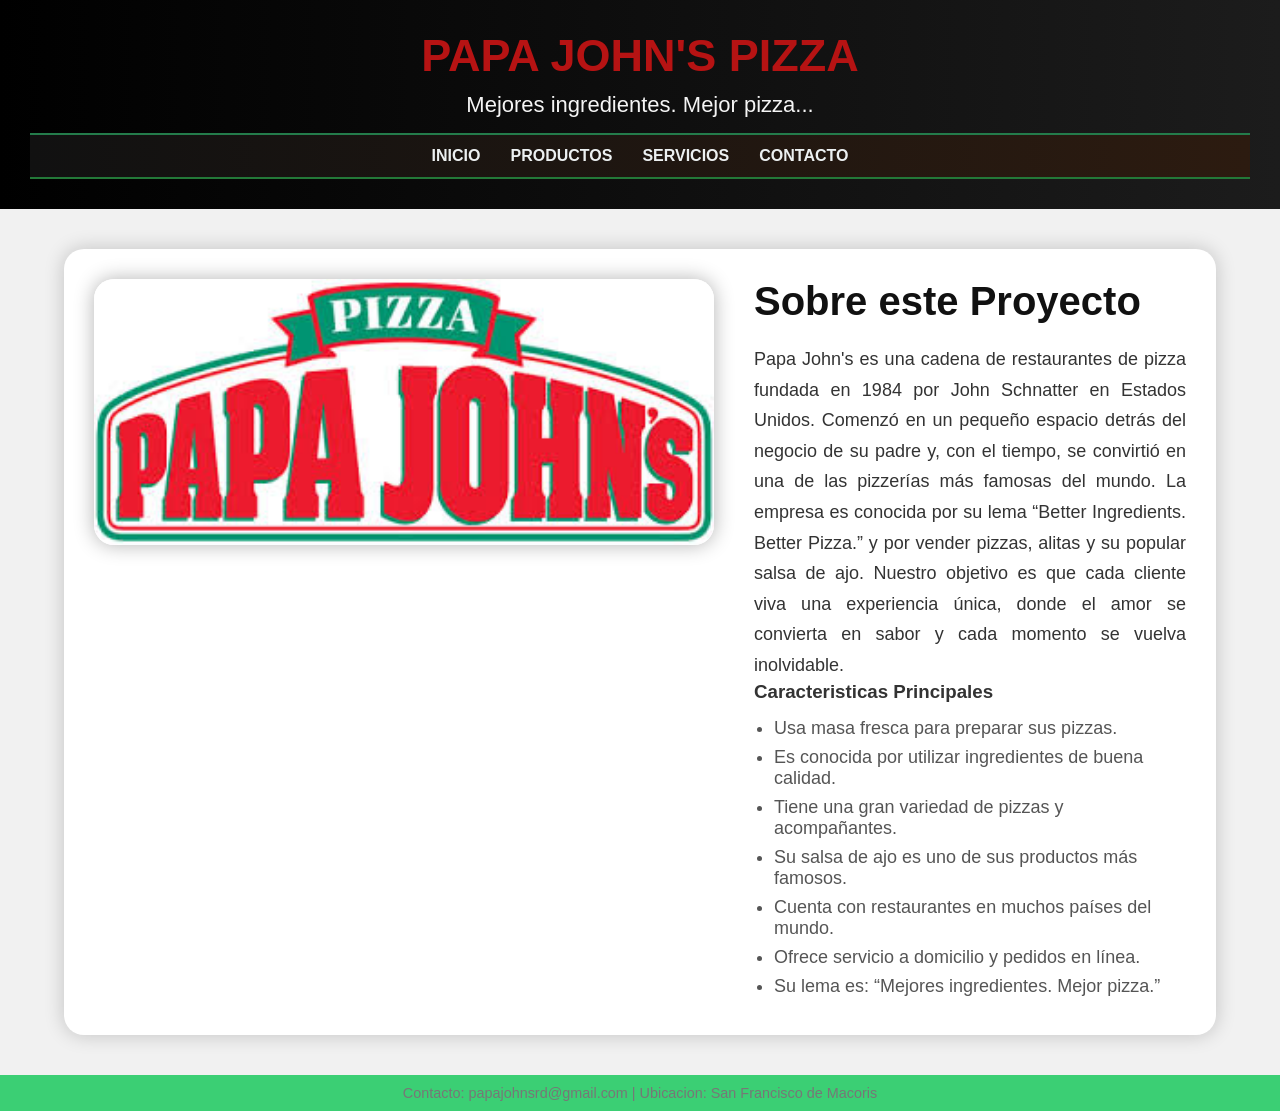
<file: Pagina/index.html>
<!DOCTYPE html>
<html lang="es">
<head>
    <meta charset="UTF-8">
    <meta name="viewport" content="width=device-width, initial-scale=1.0">
    <title>PAPA JOHN'S PIZZA</title> 

    <link rel="stylesheet" href="estilo.css">
</head>
<body>
<header>
<h1>PAPA JOHN'S PIZZA</h1>
<h2>Mejores ingredientes. Mejor pizza...</h2>
<nav class="navbar"> 
<ul>
<li><a href="index.html">Inicio</a></li>
<li><a href="producto.html">Productos</a></li>
<li><a href="servicios.html">Servicios</a></li>
<li><a href="contacto.html">Contacto</a></li>
</ul>
</nav>
</header>

<div class="inicio-container">

    <div class="inicio-img">
        <img src="img/papa.jpg" alt="">
    </div>

<div class="inicio-texto">

<h1>Sobre este Proyecto</h1>

 <p>
 Papa John's es una cadena de restaurantes de pizza fundada en 1984 por John Schnatter en Estados Unidos. Comenzó en un pequeño espacio detrás del negocio de su padre y, con el tiempo, se convirtió en una de las pizzerías más famosas del mundo. La empresa es conocida por su lema “Better Ingredients. Better Pizza.” y por vender pizzas, alitas y su popular salsa de ajo.
Nuestro objetivo es que cada cliente viva una experiencia única, donde el amor se convierta en sabor y cada momento se vuelva inolvidable.
 </p>


        <h3>Caracteristicas Principales</h3>
<ul class="feature-list">
<li>Usa masa fresca para preparar sus pizzas.</li>
<li>Es conocida por utilizar ingredientes de buena calidad.</li>
<li>Tiene una gran variedad de pizzas y acompañantes.</li>
<li>Su salsa de ajo es uno de sus productos más famosos.</li>
<li>Cuenta con restaurantes en muchos países del mundo.</li>
<li>Ofrece servicio a domicilio y pedidos en línea.</li>
<li>Su lema es: “Mejores ingredientes. Mejor pizza.”</li>
</ul>
</div>

</div>

<footer>
    <p>Contacto: papajohnsrd@gmail.com | Ubicacion: San Francisco de Macoris </p>
</footer>

</body>
</html>
</file>
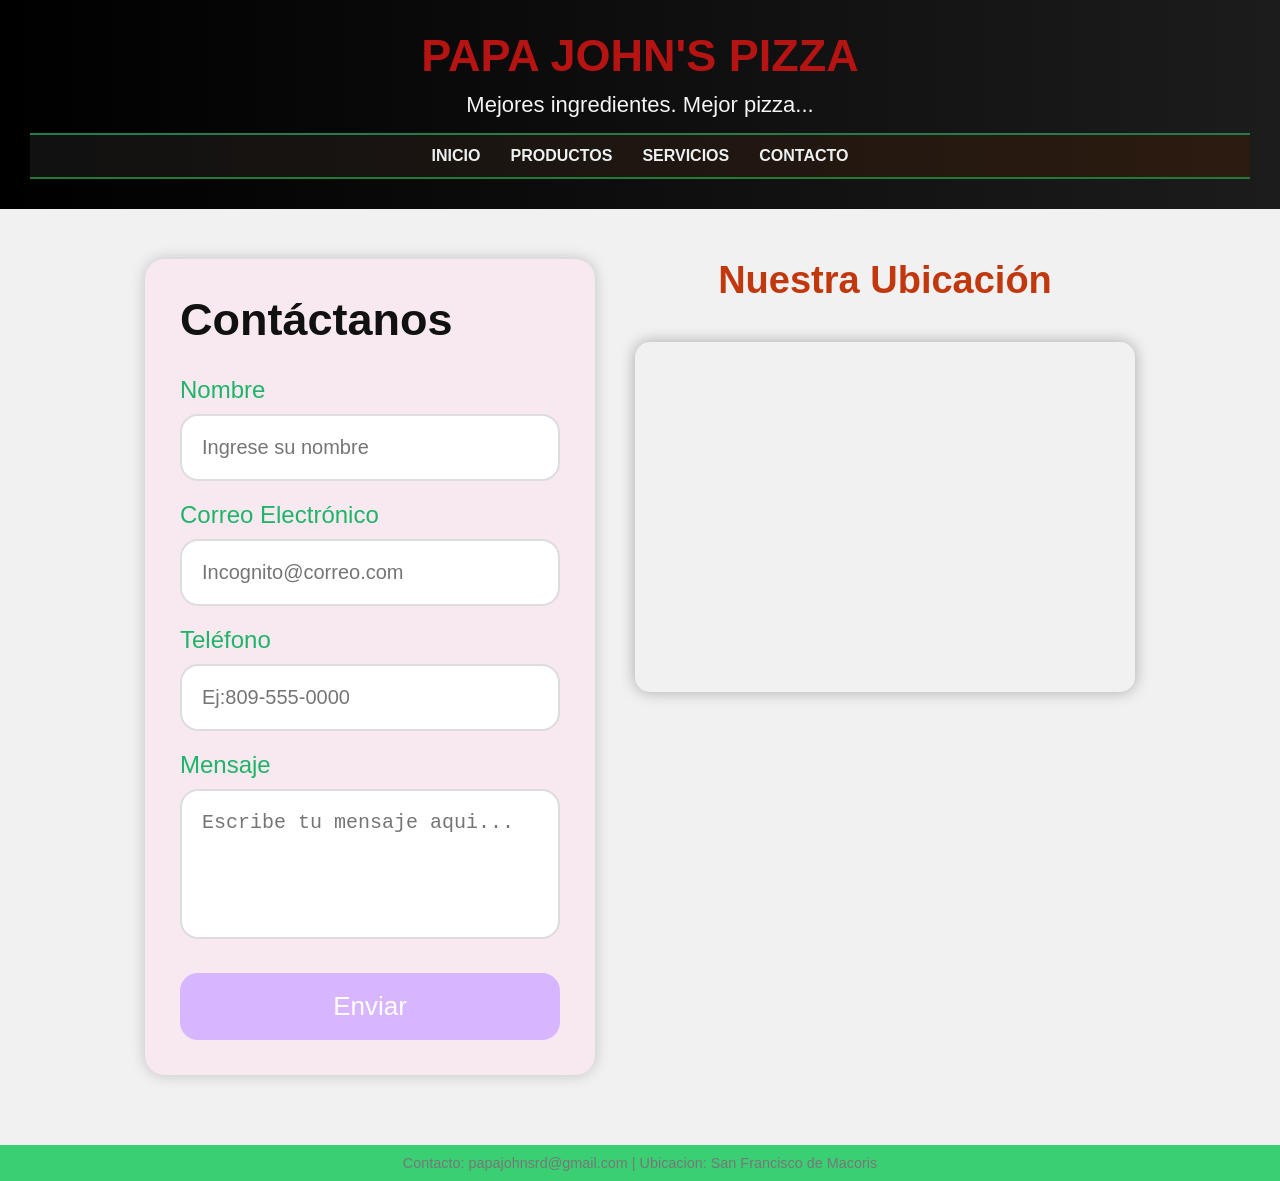
<file: Pagina/contacto.html>
<!DOCTYPE html>
<html lang="es">

<head>

<meta charset="UTF-8">
<meta name="viewport" content="width=device-width, initial-scale=1.0">
<title>Contacto</title>
<link rel="stylesheet" href="estilo.css">
</head>

<body>
<header>

<h1>PAPA JOHN'S PIZZA</h1>

<h2>
Mejores ingredientes. Mejor pizza...
</h2>

<nav class="navbar">

<ul>
<li><a href="index.html">Inicio</a></li>
<li><a href="producto.html">Productos</a></li>
<li><a href="servicios.html">Servicios</a></li>
<li><a href="contacto.html">Contacto</a></li>
</ul>

</nav>
</header>

<section class="contacto-container">

<div class="formulario">

<h1>Contáctanos</h1>

<form>
<label>Nombre</label>
<input type="text" placeholder="Ingrese su nombre">

<label>Correo Electrónico</label>
<input type="email" placeholder="Incognito@correo.com">

<label>Teléfono</label>
<input type="tel" placeholder="Ej:809-555-0000">

<label>Mensaje</label>
<textarea placeholder="Escribe tu mensaje aqui..."></textarea>

<button type="submit">Enviar</button>
</form>

</div>

<div class="ubicacion">

<h1>Nuestra Ubicación</h1>
<iframe src="https://www.google.com/maps/embed?pb=!1m18!1m12!1m3!1d474319.76368456613!2d-70.88244489481066!3d19.31358500501933!2m3!1f0!2f0!3f0!3m2!1i1024!2i768!4f13.1!3m3!1m2!1s0x8eae2d00390188a9%3A0x569b8788900dcf29!2sPapa%20John&#39:s!5e0!3m2!1ses-419!2sdo!4v1779380090869!5m2!1ses-419!2sdo" width="600" height="450" style="border:0;" allowfullscreen="" loading="lazy" referrerpolicy="no-referrer-when-downgrade"></iframe>
</div>

</section>

   <footer>
    <p>Contacto: papajohnsrd@gmail.com | Ubicacion: San Francisco de Macoris </p>
    </footer>
</body>
</html>
</file>
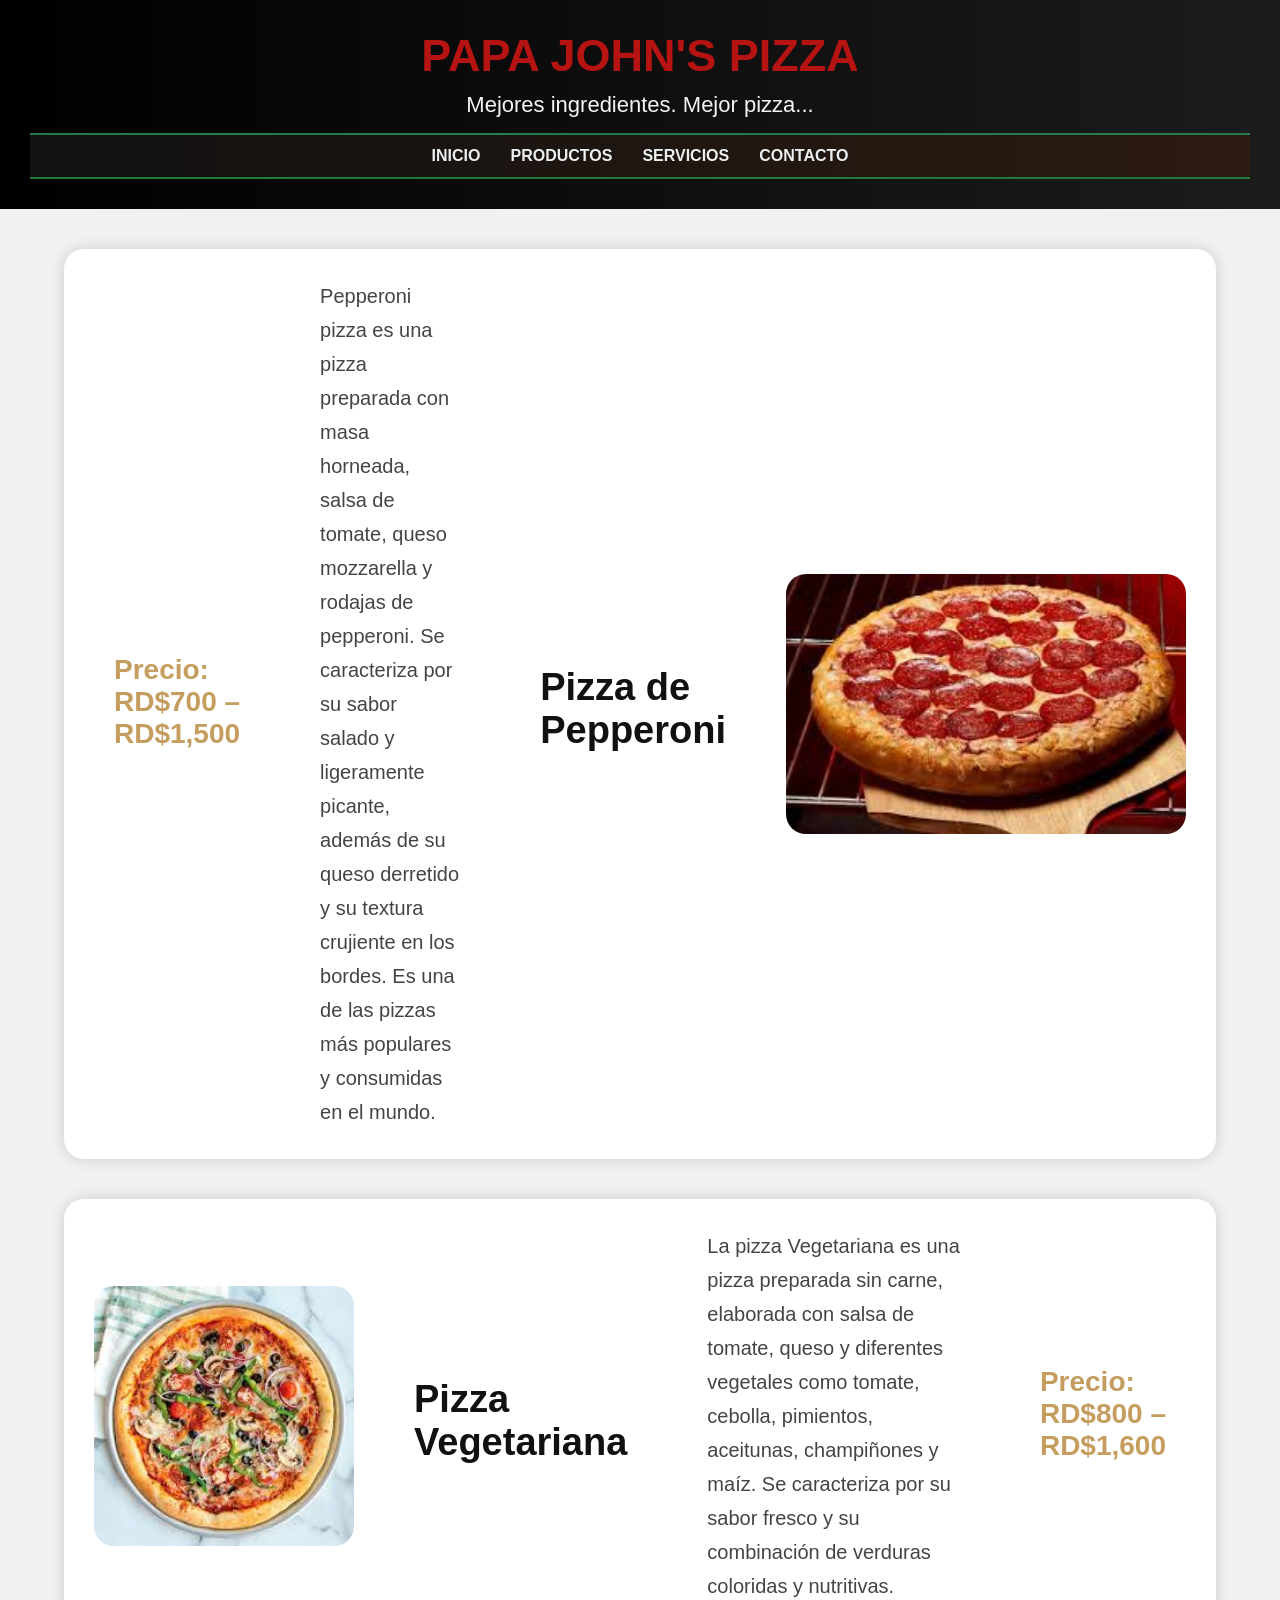
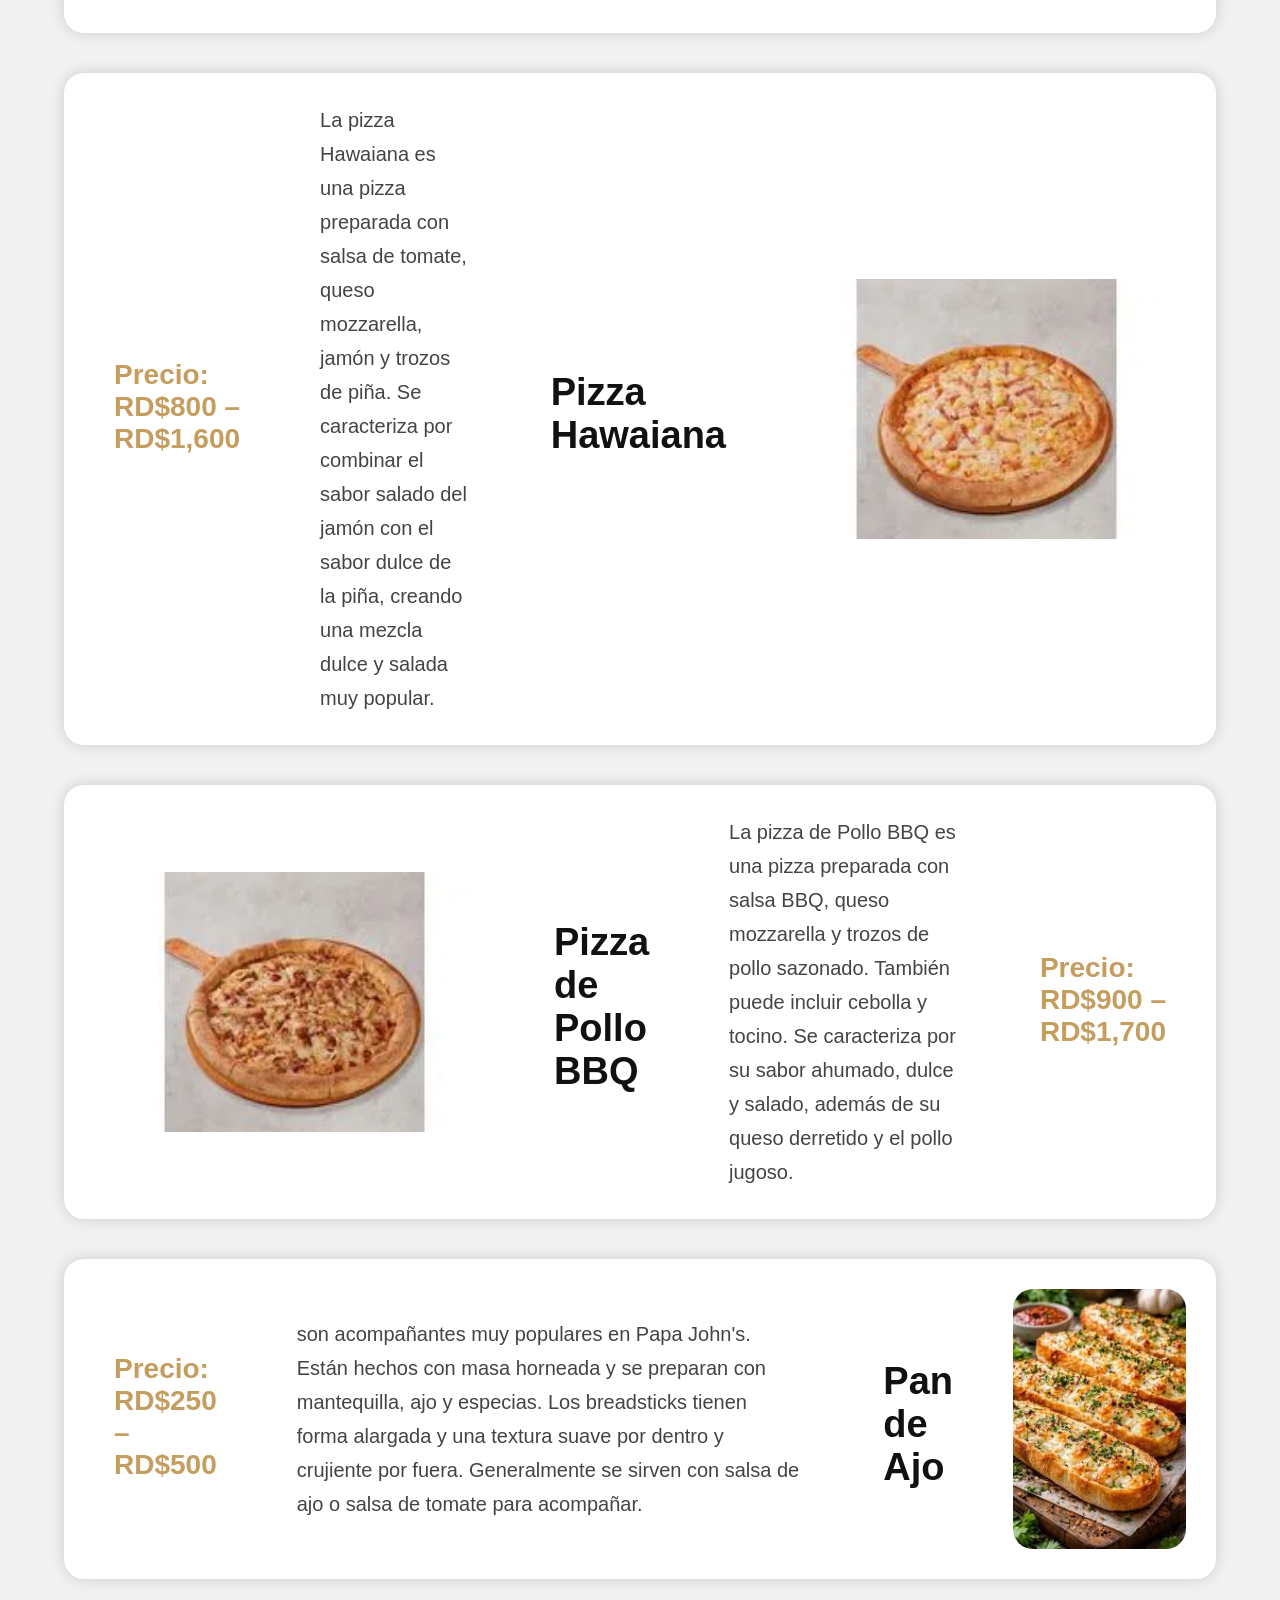
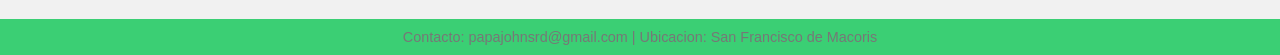
<file: Pagina/producto.html>
<!DOCTYPE html>
<html lang="en">
<head>
    <meta charset="UTF-8">
    <meta name="viewport" content="width=device-width, initial-scale=1.0">
    <title>Productos </title>
    <link rel="stylesheet" href="estilo.css">
</head>
<body>

<header>

<h1>PAPA JOHN'S PIZZA</h1>

<h2>
Mejores ingredientes. Mejor pizza...
</h2>

<nav class="navbar">

<ul>
<li><a href="index.html">Inicio</a></li>
<li><a href="producto.html">Productos</a></li>
<li><a href="servicios.html">Servicios</a></li>
<li><a href="contacto.html">Contacto</a></li>
</ul>

</nav>

</header>

<div class="producto">

<img src="img/pepperoni.jpg" alt="Pizza de Pepperoni">
<h2>Pizza de Pepperoni</h2>
<p>
Pepperoni pizza es una pizza preparada con masa horneada, salsa de tomate, queso mozzarella y rodajas de pepperoni. Se caracteriza por su sabor salado y ligeramente picante, además de su queso derretido y su textura crujiente en los bordes. Es una de las pizzas más populares y consumidas en el mundo.
</p>
<h3>Precio: RD$700 – RD$1,500</h3>
</div>

<div class="producto">
<img src="img/vegetariana.jpg" alt="Pizza Vegetariana">
<h2>Pizza Vegetariana</h2>
<p>
La pizza Vegetariana es una pizza preparada sin carne, elaborada con salsa de tomate, queso y diferentes vegetales como tomate, cebolla, pimientos, aceitunas, champiñones y maíz. Se caracteriza por su sabor fresco y su combinación de verduras coloridas y nutritivas.
</p>
<h3>Precio: RD$800 – RD$1,600</h3>
</div>

<div class="producto">
<img src="img/hawai.webp" alt="Pizza Hawaiana">
<h2>Pizza Hawaiana</h2>
<p>
La pizza Hawaiana es una pizza preparada con salsa de tomate, queso mozzarella, jamón y trozos de piña. Se caracteriza por combinar el sabor salado del jamón con el sabor dulce de la piña, creando una mezcla dulce y salada muy popular.
</p>
<h3>Precio: RD$800 – RD$1,600</h3>
</div>

<div class="producto">
<img src="img/pollo.webp" alt="Pizza Vegetariana">
<h2>Pizza de Pollo BBQ</h2>
<p>
La pizza de Pollo BBQ es una pizza preparada con salsa BBQ, queso mozzarella y trozos de pollo sazonado. También puede incluir cebolla y tocino. Se caracteriza por su sabor ahumado, dulce y salado, además de su queso derretido y el pollo jugoso.
</p>
<h3>Precio: RD$900 – RD$1,700</h3>
</div>

<div class="producto">
<img src="img/pan de ajo.jpg" alt="Pan de Ajo">
<h2>Pan de Ajo</h2>
<p>
son acompañantes muy populares en Papa John's. Están hechos con masa horneada y se preparan con mantequilla, ajo y especias. Los breadsticks tienen forma alargada y una textura suave por dentro y crujiente por fuera. Generalmente se sirven con salsa de ajo o salsa de tomate para acompañar.
</p>
<h3>Precio: RD$250 – RD$500</h3>
</div>

<footer>
    <p>Contacto: papajohnsrd@gmail.com | Ubicacion: San Francisco de Macoris</p>
</footer>


    
</body>
</html>
</file>
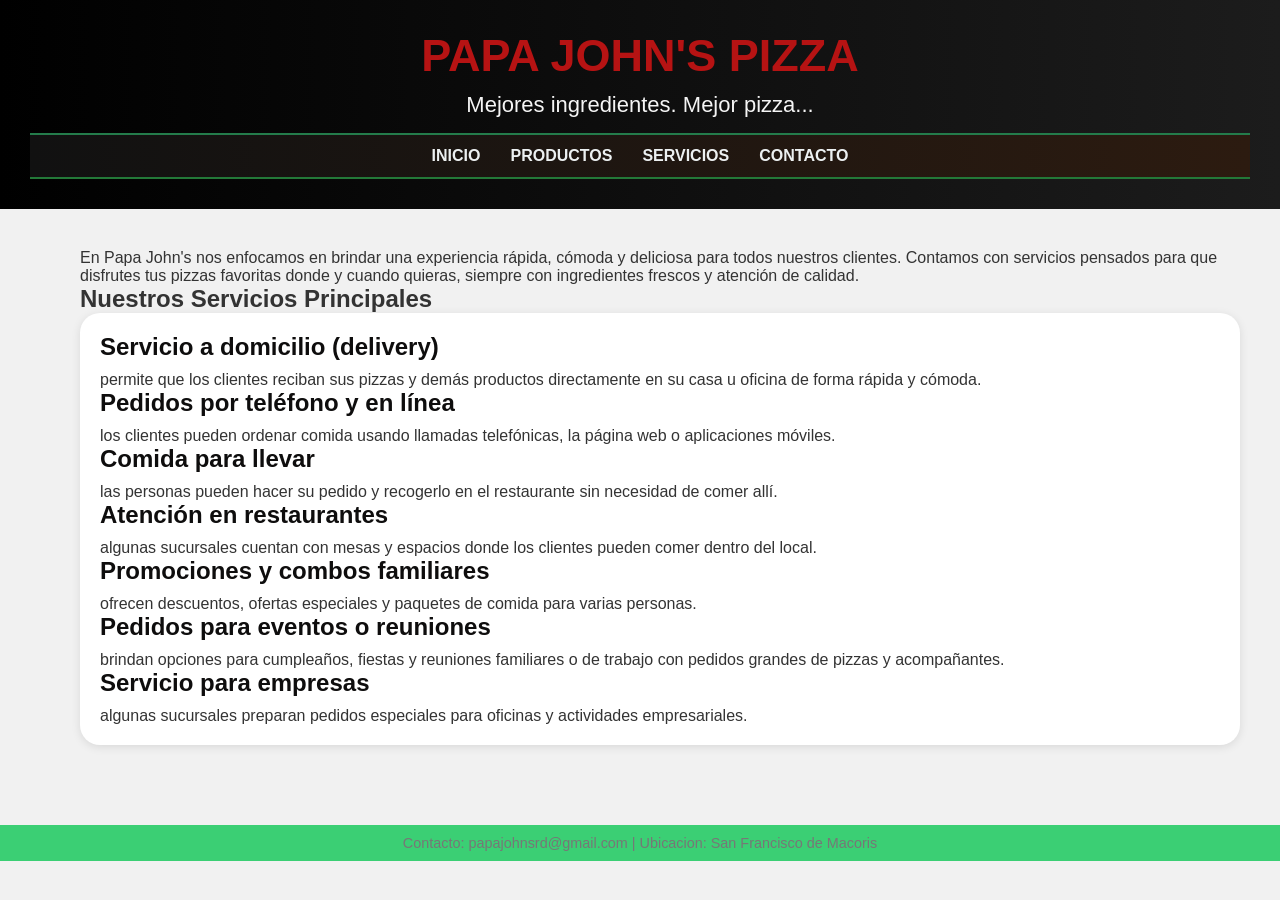
<file: Pagina/servicios.html>
<!DOCTYPE html>
<html lang="en">
<head>
    <meta charset="UTF-8">
    <meta name="viewport" content="width=device-width, initial-scale=1.0">
    <title>Servicios </title>
    <link rel="stylesheet" href="estilo.css">
</head>
<body>

<header>

<h1>PAPA JOHN'S PIZZA</h1>

<h2>
Mejores ingredientes. Mejor pizza...
</h2>
<nav class="navbar">

<ul>

<li><a href="index.html">Inicio</a></li>
<li><a href="producto.html">Productos</a></li>
<li><a href="servicios.html">Servicios</a></li>
<li><a href="contacto.html">Contacto</a></li>

</ul>

</nav>

</header>

<section class="servicios-container">

    <!-- Imagen -->
    <div class="imagen-servicio">
        
    </div>

    <div class="texto-servicios">

        
        <p>En Papa John's nos enfocamos en brindar una experiencia rápida, cómoda y deliciosa para todos nuestros clientes. Contamos con servicios pensados para que disfrutes tus pizzas favoritas donde y cuando quieras, siempre con ingredientes frescos y atención de calidad.</p>
        
        <h1>Nuestros Servicios Principales</h1>




        <div class="servicio">
            <h2>Servicio a domicilio (delivery)</h2>
            <p>
                permite que los clientes reciban sus pizzas y demás productos directamente en su casa u oficina de forma rápida y cómoda.
            </p>

            <h2>Pedidos por teléfono y en línea</h2>
            <p>los clientes pueden ordenar comida usando llamadas telefónicas, la página web o aplicaciones móviles.</p>

            <h2>Comida para llevar</h2>
            <p>las personas pueden hacer su pedido y recogerlo en el restaurante sin necesidad de comer allí.</p>

            <h2>Atención en restaurantes</h2>
            <p>algunas sucursales cuentan con mesas y espacios donde los clientes pueden comer dentro del local.</p>

            <h2>Promociones y combos familiares</h2>
            <p>ofrecen descuentos, ofertas especiales y paquetes de comida para varias personas.</p>

            <h2>Pedidos para eventos o reuniones</h2>
            <p>brindan opciones para cumpleaños, fiestas y reuniones familiares o de trabajo con pedidos grandes de pizzas y acompañantes.</p>

            <h2>Servicio para empresas</h2>
            <p>algunas sucursales preparan pedidos especiales para oficinas y actividades empresariales.</p>
        </div>
    </div>
    </section>

    <footer>
    <p>Contacto: papajohnsrd@gmail.com | Ubicacion: San Francisco de Macoris </p>
    </footer>

    </body>
</html>
</file>
<file: Pagina/estilo.css>
*{

margin: 0;
padding: 0;
box-sizing: border-box;

}

body{

overflow-x: hidden;

}

/*Configuración General*/
body{
font-family: Arial, sans-serif;
margin: 0;
padding: 0;
background-color: #f4f4f9;
color: #333;
}

/*Contenedor principal del header*/
header{
background: linear-gradient(to right, #000000, #1c1c1c);
padding: 30px;
text-align: center;

}

header h1{
color: rgb(182, 19, 19);
font-size: 45px;
margin-bottom: 10px;
}

header h2{
color: #f5f5f5;
font-size: 22px;
font-weight: normal;
}

.navbar{
background-color: #db2d16;
padding: 15px;
}

.navbar ul{

list-style: none;

display: flex;

justify-content: center;

gap: 40px;

margin: 0;

padding: 0;

}

.navbar ul li a{

.navbar ul li a{

text-decoration: none;

color: rgb(199, 17, 47);

font-weight: lighter;

font-size: 20px;

letter-spacing: 1px;

transition: 0.3s;

}

}

.navbar ul li a:hover{

color: white;

}

.inicio-container{

display: flex;

align-items: flex-start;

gap: 40px;

background: white;

width: 90%;

padding: 30px;

border-radius: 20px;

box-shadow: 0px 0px 20px rgba(0,0,0,0.2);

margin: 40px auto;

}

.inicio-img img{

width: 520px;

height: auto;

border-radius: 20px;

display: block;

box-shadow: 0px 0px 20px rgba(0,0,0,0.3);

}

.inicio-texto{

flex: 1;

}

.inicio-texto h1{

font-size: 45px;

color: #279943;

margin-bottom: 20px;

}

.inicio-texto p{

font-size: 20px;

line-height: 1.8;

color: #333;

text-align: justify;

}

body{

background-color: #f1f1f1;

font-family: Arial, Helvetica, sans-serif;

margin: 0;

padding: 0;

}

footer{

text-align: center;

padding: 20px;

background-color: rgb(59, 207, 116);

color: white;

margin-top: 40px;

}

.navbar{

background: linear-gradient(to right, #111111, #2c1b10);

padding: 18px;

border-top: 2px solid rgb(36, 124, 75);

border-bottom: 2px solid rgb(35, 121, 56);

}

.navbar ul li a:hover{

color: white;

text-shadow: 0px 0px 10px rgb(18, 90, 40);

}

/* CONTENEDOR DE LA IMAGEN */

.banner{

display: flex;

justify-content: center;

align-items: center;

margin-top: 40px;

}

/* IMAGEN PRINCIPAL */

.banner img{

width: 85%;

max-width: 1100px;

border-radius: 20px;

box-shadow: 0px 0px 20px rgba(0,0,0,0.4);

transition: 0.4s;

}

/* EFECTO */

.banner img:hover{

transform: scale(1.01);

}

/* CONTENEDOR */


/* IMAGEN */

.inicio-img img{

width: 620px;
height: auto;
border-radius: 20px;
box-shadow: 0px 0px 20px rgba(0, 0, 0, 0.3);
}

/* TEXTO */

.inicio-texto{

flex: 1;

}

.inicio-texto h1{

font-size: 40px;

margin-bottom: 20px;

color: #111;

}

.inicio-texto p{

font-size: 18px;

line-height: 1.7;

text-align: justify;

color: #333;

}

.inicio-texto h2{

margin-top: 20px;

color: #c59d5f;

}

.inicio-texto ul{

margin-top: 15px;

}

.inicio-texto li{

font-size: 18px;

margin-bottom: 10px;

}

/*Estructura del Nav*/
.navbar{
background-color: #34495e;  /*Un tono más claro para diferenciarlo del título*/
margin-top: 15px;
padding: 12px 0;
}

/*Quitar estilos de lista y alinear en horizontal*/
.navbar ul{
list-style: none;
margin: 0;
padding: 0;
display: flex;
justify-content: center;   /*Centra los botones del menú*/
gap: 30px; /*Espacio entre cada opción*/
}

/*Estilo de los enlaces*/
.navbar a{
color: #ecf0f1;
text-decoration: none;
font-size: 1rem;
font-weight: 600;
text-transform: uppercase;  /*Hace que el menú se vea más profesional*/
transition: all 0.3s ease;
}

/*Efecto al pasar el ratón(Hover)*/
.navbar a:hover{
color: #3498db;
text-shadow: 0px 0px 5px rgba(52, 152, 219, 0.5);
}

/*Contenedor del Layout*/
.container{
max-width: 800px;
margin: 20px auto;
border-radius: 8px;
box-shadow: 0 px 10px rgba(0, 0, 0, 0.1);

/*Flexbox para alinear imagen y texto*/
display: flex;
flex-wrap: wrap;
gap: 20px;
}

/*Estilo de la Imagen*/
.card-image img{
width: 100%;
max-width: 350px;
border-radius: 5px;
display: block;
}

/*Estilo del Contenido*/
.card-content{
flex: 1;
min-width: 300px;
}

.feature-list{
padding-left: 20px;
}

.feature-list li{
margin-bottom: 8px;
color: #555;
}

footer{
text-align: center;
margin-top: 20px;
padding: 10px;
font-size: 0.9rem;
color: #777;
}

/* CONTACTO */

.contacto-container{

display: flex;

justify-content: center;

align-items: flex-start;

gap: 40px;

padding: 50px;

flex-wrap: wrap;

}

/* FORMULARIO */

.formulario{

background: #f7e9ef;

padding: 35px;

border-radius: 20px;

width: 450px;

box-shadow: 0px 0px 15px rgba(0,0,0,0.2);

}

.formulario h1{

font-size: 45px;

margin-bottom: 30px;

color: #111;

}

.formulario label{

display: block;

font-size: 24px;

margin-top: 20px;

margin-bottom: 10px;

color: #1fb469;

}

.formulario input,
.formulario textarea{

width: 100%;

padding: 20px;

border-radius: 18px;

border: 2px solid #ddd;

font-size: 20px;

outline: none;

}

.formulario textarea{

height: 150px;

resize: none;

}

.formulario button{

width: 100%;

padding: 18px;

margin-top: 30px;

border: none;

border-radius: 18px;

background: #d7b5ff;

color: white;

font-size: 26px;

cursor: pointer;

transition: 0.3s;

}

.formulario button:hover{

background: #bb92f5;

}

/* UBICACION */

.ubicacion{

width: 500px;

text-align: center;

}

.ubicacion h1{

font-size: 38px;

margin-bottom: 20px;

color: rgb(194, 56, 14);

}

.ubicacion img{

width: 100%;

border-radius: 20px;

box-shadow: 0px 0px 15px rgba(0,0,0,0.3);

}

.ubicacion p{

margin-top: 20px;

font-size: 20px;

line-height: 1.6;

color: white;

}

/* RESPONSIVE */

@media(max-width: 900px){

.contacto-container{

flex-direction: column;

align-items: center;

}

}

/* MAPA */

iframe{

width: 100%;

height: 350px;

border-radius: 20px;

box-shadow: 0px 0px 15px rgba(0,0,0,0.3);

margin-top: 20px;

}

/* PRODUCTOS */

.container{

display: flex;

flex-wrap: wrap;

justify-content: center;

gap: 30px;

padding: 40px;

}


.producto:hover{

transform: translateY(-8px);

}


/* CONTENIDO */

.producto h2{

font-size: 24px;

padding: 15px 20px 5px;

color: #111;

}

.producto p{

padding: 0 20px;

font-size: 17px;

line-height: 1.6;

color: #555;

}

/* PRECIO */

.producto h3{

padding: 15px 20px 20px;

color: #c59d5f;

font-size: 24px;

}

/* PRODUCTOS */

.producto{

display: flex;

align-items: center;

gap: 40px;

background: white;

padding: 30px;

margin: 40px auto;

width: 90%;

border-radius: 20px;

box-shadow: 0px 0px 15px rgba(0,0,0,0.15);

}

/* AUTOMATICO */


/* IMAGENES */

.producto img{

width: 400px;

height: 260px;

object-fit: cover;

border-radius: 20px;

}

/* TEXTO */

.info-producto{

flex: 1;

}

.info-producto h2{

font-size: 38px;

margin-bottom: 15px;

color: #111;

}

.info-producto p{

font-size: 20px;

line-height: 1.7;

color: #444;

}

.info-producto h3{

margin-top: 20px;

font-size: 28px;

color: #a8110c;

}

/* RESPONSIVE */

@media(max-width: 900px){

.producto img{

width: 100%;

}

}

/* PRODUCTOS ALTERNADOS */

.container{

display: flex;

flex-direction: column;

gap: 40px;

}

.producto{

display: flex;

align-items: center;

gap: 40px;

background: white;

padding: 30px;

margin: 40px auto;

width: 90%;

border-radius: 20px;

box-shadow: 0px 0px 15px rgba(0,0,0,0.15);

}

/* AUTOMATICO */

.producto:nth-child(even){

flex-direction: row-reverse;

}

/* IMAGEN */


/* TEXTOS */

.producto h2{

font-size: 38px;

color: #111;

}

.producto p{

font-size: 20px;

line-height: 1.7;

color: #444;

}

.producto h3{

font-size: 28px;

color: #c59d5f;

}


/* TEXTO UBICACION */

.ubicacion p{

color: #bd300c;

font-size: 21px;

font-weight: bold;

margin-top: 18px;

text-shadow: 0px 0px 8px rgba(255,215,0,0.5);

}

/* SERVICIOS */

.servicio-box{

display: flex;

align-items: center;

gap: 30px;

background: white;

padding: 25px;

margin: 30px auto;

width: 90%;

max-width: 950px;

border-radius: 20px;

box-shadow: 0px 0px 15px rgba(0,0,0,0.15);

flex-wrap: wrap;

}

/* IMAGENES SERVICIOS */

.servicio-box img{

width: 100%;

max-width: 320px;

height: auto;

border-radius: 20px;

display: block;

margin: auto;

object-fit: cover;

}

/* SERVICIOS */

.servicio-box img{

width: 100%;

max-width: 350px;

height: auto;

display: block;

margin: auto;

border-radius: 20px;

object-fit: cover;

}

/* MENU PRINCIPAL */

.menu-banner{

width: 90%;

max-width: 1100px;

margin: 40px auto;

text-align: center;

background: white;

padding: 25px;

border-radius: 20px;

box-shadow: 0px 0px 15px rgba(0,0,0,0.15);

}

/* IMAGEN MENU */

.menu-banner img{

width: 100%;

max-width: 900px;

height: auto;

border-radius: 20px;

display: block;

margin: auto;

}

/* TEXTO */

.menu-banner h2{

font-size: 35px;

margin-top: 20px;

color: #d4af37;

}

.menu-banner p{

font-size: 18px;

margin-top: 15px;

line-height: 1.7;

color: #333;

}

/* CONTENEDOR SERVICIOS */

.contenedor-servicios{

display: flex;

flex-direction: column;

align-items: center;

gap: 30px;

margin-top: 40px;

}

/* TARJETAS */

.servicio-card{

background: white;

width: 85%;

max-width: 850px;

padding: 30px;

border-radius: 20px;

box-shadow: 0px 0px 15px rgba(0,0,0,0.15);

transition: 0.3s;

}

/* EFECTO */

.servicio-card:hover{

transform: translateY(-5px);

}

/* TITULOS */

.servicio-card h2{

font-size: 35px;

color: #d4af37;

margin-bottom: 15px;

}

/* PARRAFOS */

.servicio-card p{

font-size: 18px;

line-height: 1.7;

color: #333;

}

.img-servicios{

width: 100%;
max-width: 900px;
height: auto;
display: block;
margin: 30px auto;
border-radius: 20px;
box-shadow: 0px 4px 15px rgba(0,0,0,0.3);
}

.servicios-container{
    display: flex;
    gap: 40px;
    align-items: flex-start;
    padding: 40px;
}

.imagen-servicio img{
    width: 700px;
    max-width: 100%;
    height: auto;
    border-radius: 20px;
    display: block;
}

.texto-servicios{
    flex: 1;
}

.servicio{
    background: white;
    padding: 20px;
    margin-bottom: 20px;
    border-radius: 20px;
    box-shadow: 0px 2px 10px rgba(0,0,0,0.1);
}

.servicio h2{
    color: #0e0d0d;
    margin-bottom: 10px;
}

/* ARREGLAR IMÁGENES */

img{
    max-width: 100%;
    height: auto;
    border-radius: 15px;
}

/* ESPACIO ENTRE SECCIONES */

section{
    padding: 20px;
}

/* MAPA */

iframe{
    width: 100%;
    border-radius: 15px;
}

.imagen-contacto{

display: flex;

justify-content: center;

align-items: center;

flex-direction: column;

background: white;

padding: 30px;

border-radius: 30px;

width: fit-content;

margin: 40px auto;

box-shadow: 0px 0px 15px rgba(0,0,0,0.15);

}

.imagen-contacto img{

width: 900px;

max-width: 96%;

border-radius: 20px;

display: block;

}
</file>
